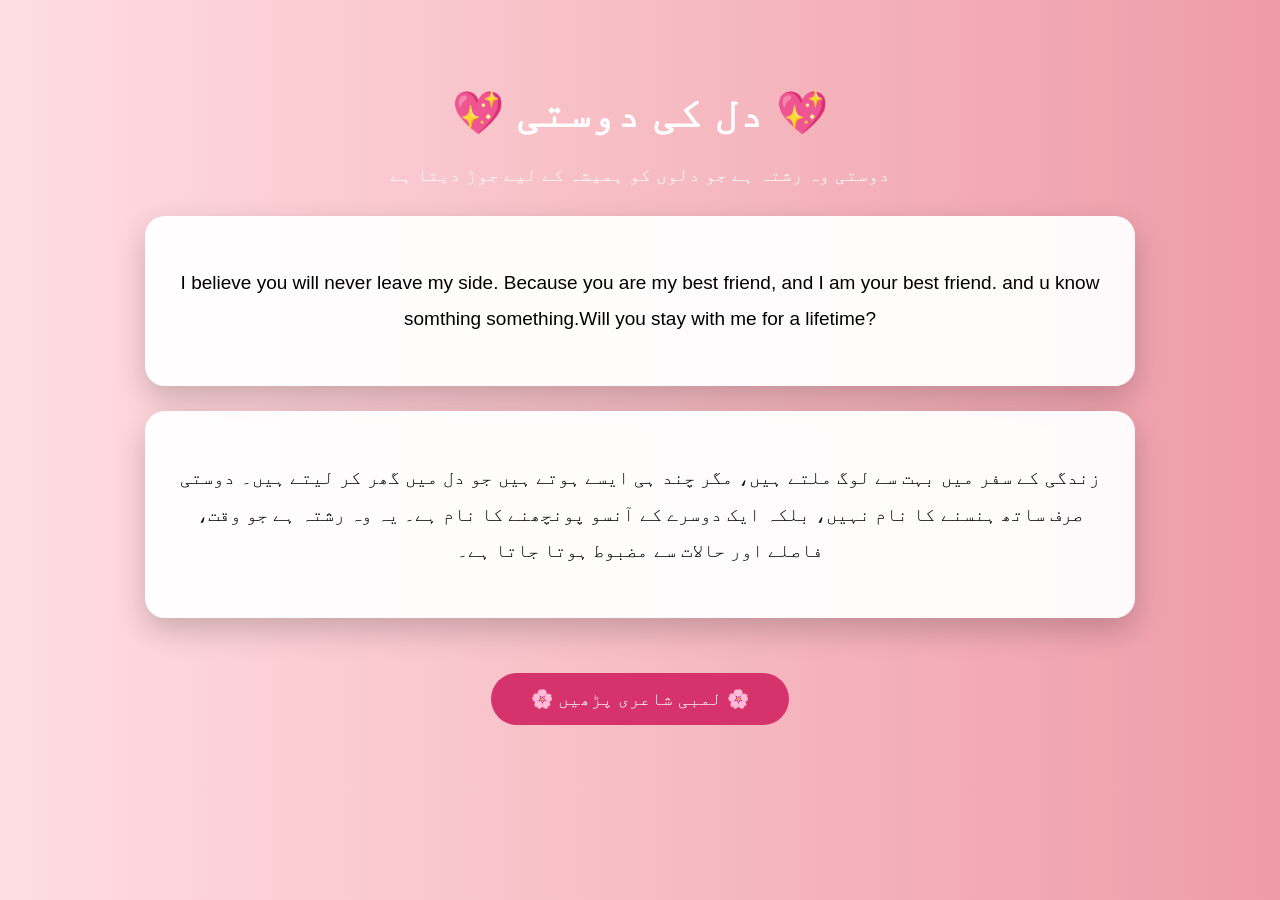
<file: index.html>
<!DOCTYPE html>
<html lang="ur">
<head>
<meta charset="UTF-8">
<title>دل کی دوستی</title>
<link rel="stylesheet" href="style.css">
</head>
<body>

<div class="container">
    <h1>💖 دل کی دوستی 💖</h1>
    <p class="tagline">دوستی وہ رشتہ ہے جو دلوں کو ہمیشہ کے لیے جوڑ دیتا ہے</p>

    <div class="card">
        <p>
        I believe you will never leave my side.
        Because you are my best friend, and I am your best friend.
        and u know somthing something.Will you stay with me for a lifetime?
        </p>
    </div>

    <div class="card">
        <p>
        زندگی کے سفر میں بہت سے لوگ ملتے ہیں،
        مگر چند ہی ایسے ہوتے ہیں جو دل میں گھر کر لیتے ہیں۔
        دوستی صرف ساتھ ہنسنے کا نام نہیں،
        بلکہ ایک دوسرے کے آنسو پونچھنے کا نام ہے۔
        یہ وہ رشتہ ہے جو وقت، فاصلے اور حالات سے مضبوط ہوتا جاتا ہے۔
        </p>
    </div>

    <a href="poetry.html" class="btn">🌸 لمبی شاعری پڑھیں 🌸</a>
</div>

</body>
</html>
</file>
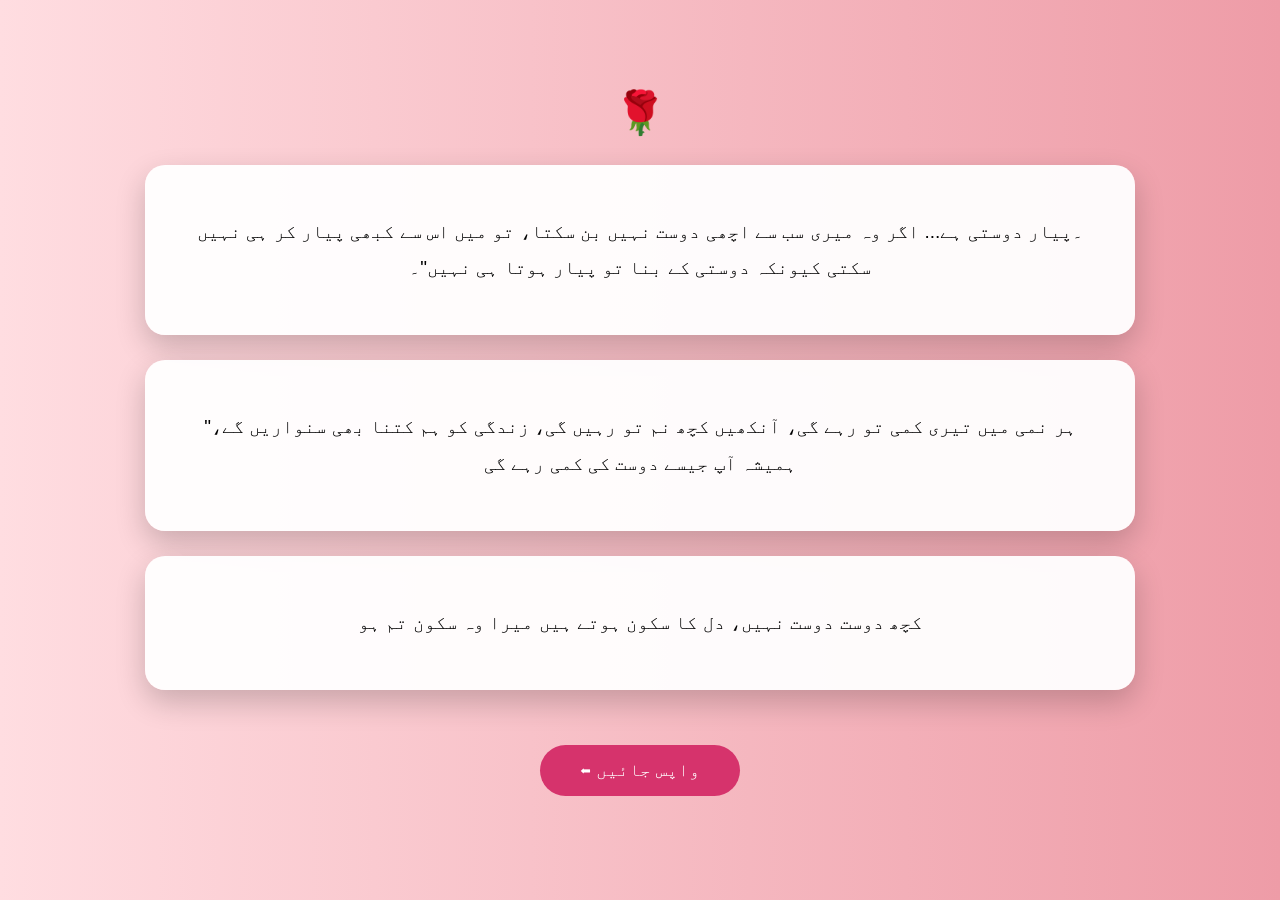
<file: poetry.html>
<!DOCTYPE html>
<html lang="ur">
<head>
<meta charset="UTF-8">
<title>دوستی کی شاعری</title>
<link rel="stylesheet" href="style.css">
</head>
<body>

<div class="container">
    <h1>🌹</h1>

    <div class="card">
        <p>
       ۔پیار دوستی ہے... اگر وہ میری سب سے اچھی دوست نہیں بن  سکتا، تو میں اس سے کبھی پیار کر ہی نہیں سکتی کیونکہ دوستی کے بنا تو پیار ہوتا ہی نہیں"۔
        </p>
    </div>

    <div class="card">
 <p>
    "ہر نمی میں تیری کمی تو رہے گی، آنکھیں کچھ نم تو رہیں گی،
زندگی کو ہم کتنا بھی سنواریں گے، ہمیشہ آپ جیسے دوست کی کمی رہے گی     
        </p>
    </div>

    <div class="card">
        <p>
               کچھ  دوست دوست نہیں، دل کا سکون ہوتے ہیں
            میرا وہ سکون تم ہو
        </p>
    </div>

    <a href="index.html" class="btn">⬅ واپس جائیں</a>
</div>

</body>
</html>
</file>
<file: style.css>
body {
    margin: 0;
    padding: 0;
    font-family: 'Segoe UI', sans-serif;
    text-align: center;
    background: linear-gradient(to right, #ffdde1, #ee9ca7);
}

.container {
    padding: 60px 20px;
}

h1 {
    color: white;
    font-size: 42px;
}

.tagline {
    color: white;
    font-size: 18px;
    margin-bottom: 30px;
}

.card {
    background: rgba(255,255,255,0.95);
    width: 75%;
    margin: 25px auto;
    padding: 30px;
    border-radius: 20px;
    box-shadow: 0 12px 30px rgba(0,0,0,0.2);
    font-size: 19px;
    line-height: 1.9;
}

.btn {
    display: inline-block;
    margin-top: 30px;
    padding: 15px 40px;
    background: #d6336c;
    color: white;
    text-decoration: none;
    border-radius: 30px;
    font-size: 18px;
    transition: 0.3s;
}

.btn:hover {
    background: #ad1457;
}
</file>
